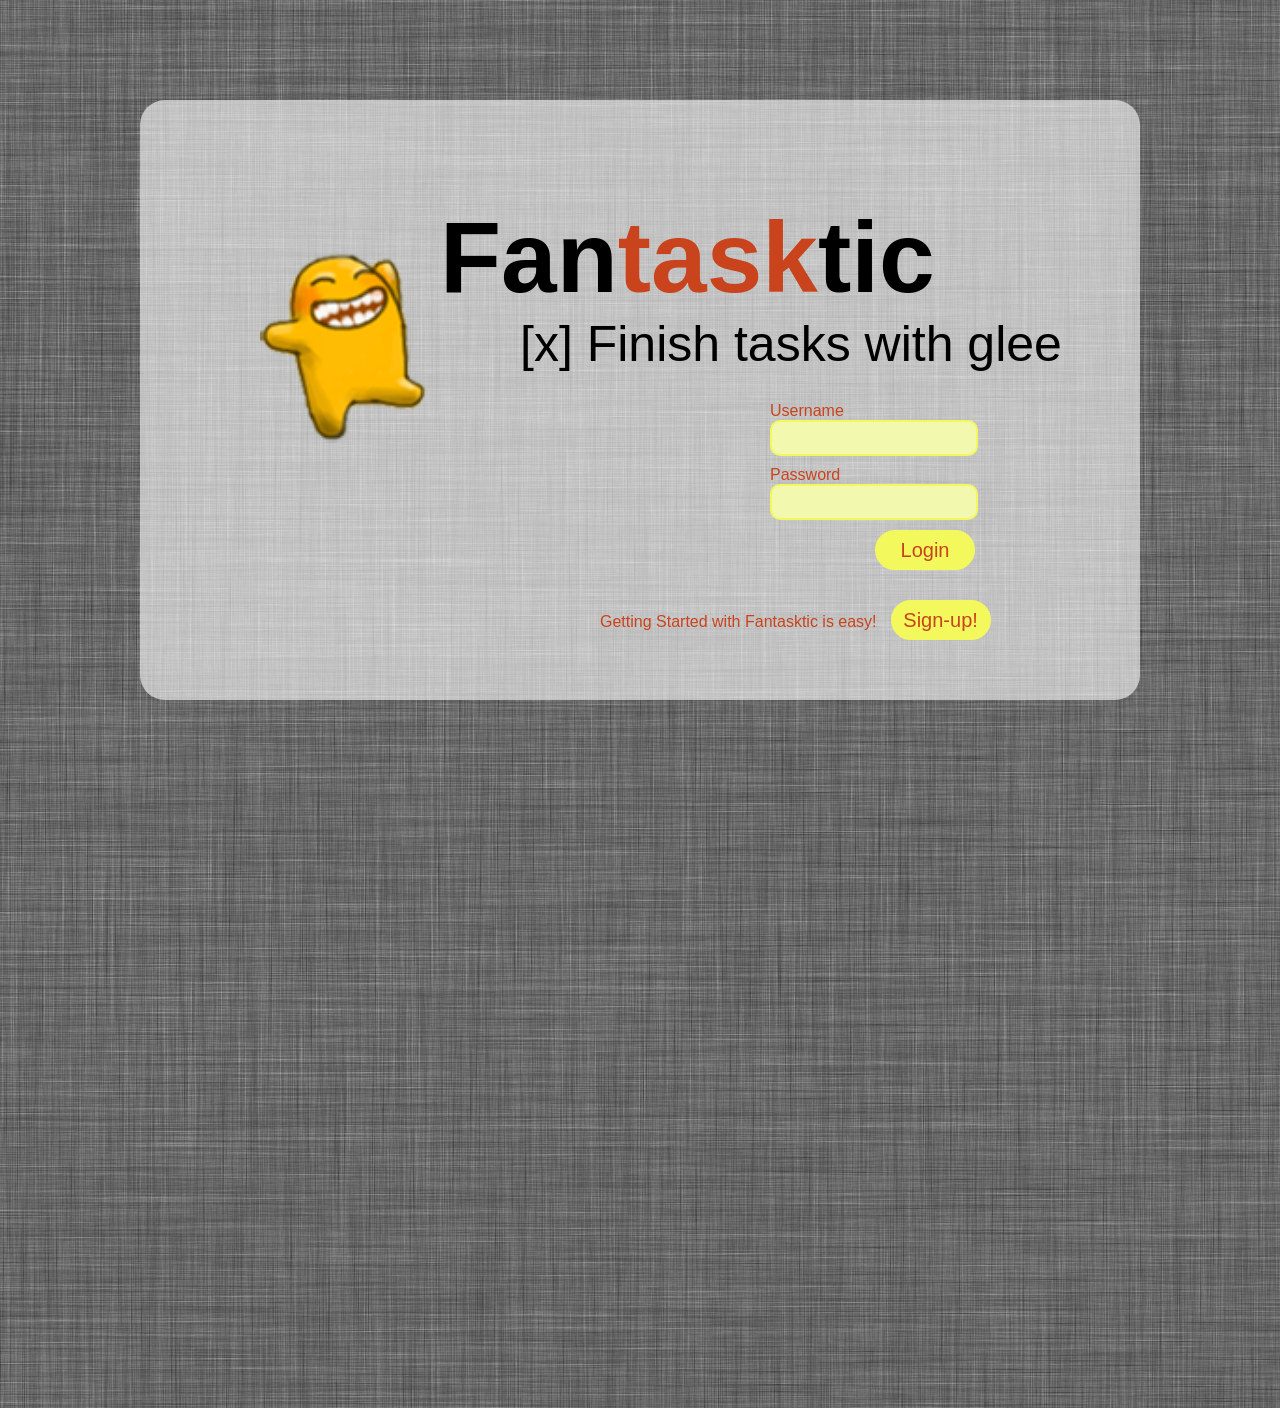
<file: index.html>
<!DOCTYPE html>
<html>
<head>
<title>FanTASKtic</title>
<link href="index.css" rel="stylesheet" type="text/css" />
</head>

<body>
	<div id="wrap">
	<div id="frame"></div>
	<div id="content">
			<div id="banner">
				<h1 id="logo">Fan<span class="red">task</span>tic</h1>
				<p id="slogan">[x] Finish tasks with glee</p>
			</div>
			<img id="yguy-index" width="168" height="200" src="yguy_happy.png">
			<div id="form">
				<div class="form-unit">
					<label class="smalltxt">Username</label><br/>
					<input class="txtfield" type="text"></input>
				</div>
				<div class="form-unit">
					<label class="smalltxt">Password</label><br/>
					<input class="txtfield" type="text"></input><br/>
					<button id="login" class="smalltxt" type="button" onClick="window.location='task.html'">Login</button>					
					</div>

				<div id="signup" class="form-unit">
					<label class="smalltxt inline">Getting Started with Fantasktic is easy!</label>
					<button class="smalltxt inline" type="button">Sign-up!</button>
				</div>
			</div>
	</div>
	</div>
</body>

</html>
</file>
<file: index.css>
h1 {
	font-family: "Colaborate-Bold",Helvetica,Arial,sans-serif;
	font-size: 100px;
}

h2 {
	font-family: "Colaborate-Bold",Helvetica,Arial,sans-serif;
	font-size: 50px;
}

p {
	font-family: "Colaborate-Thin",Helvetica,Arial,sans-serif;
	font-size: 50px;
}

body {
	background-image:url('charcoal.png');
	background-repeat:repeat;
}

input.txtfield {
	border-radius: 10px;
	height: 30px;
	width: 200px;
	background-color: #F3F8AF;
	border-style:solid;
	border-color: #F3F85C;
}

button {
	height: 40px;
	width: 100px;
	border-style:solid;
	border-color: #F3F85C;
	border-radius: 20px;
	background-color: #F3F85C;
	font-size: 20px;
	margin: 10px;
}

.inline {
	display: inline;
}

.red {
	color: #C9431D;
}

.smalltxt {
	font-family: "Colaborate-Medium",Helvetica,Arial,sans-serif;
	color: #C9431D;
}

#frame {
	/*position: absolute;*/
	margin: 100px auto auto; /* top, right&left, bottom */
	background-color:#ffffff;
	width: 1000px;
	height: 600px;
	border-radius: 25px;
	opacity: 0.6;
}

#content {
	/*position: absolute;*/
	position: relative;	
	top: -700px;
	margin: 100px auto auto; /* top, right&left, bottom */
	width: 1000px;
	height: 600px;
	border-radius: 25px;
	z-index: 1;
}

#logo{
	margin-bottom: 0px;
}

#slogan {
	margin-top: 0px;
	position: relative;
	left: 80px;
}

#banner {
	position: relative;
	left: 300px;
	top: 100px;
}

#yguy-index {
	position: relative;
	left: 120px;
	top: -80px;
}

#form {
	position: relative;
	width: 500px;
	left: 620px;
	top: -135px;
}

.form-unit {
	margin: 10px
}

.right {
	float: right;
}

#signup {
	position: relative;
	right: 170px;
}

#login {
	position: relative;
	left: 95px;
}

/*** tasking page ***/
#frame-task {
	/*position: absolute;*/
	margin: 20px auto auto; /* top, right&left, bottom */
	background-color:#ffffff;
	width: 1200px;
	height: 1000px;
	border-radius: 25px;
	opacity: 0.6;
}

#notepad {
	position: relative;	
	top: -1100px;
	left: -220px;
	margin: 90px auto auto; /* top, right&left, bottom */
	z-index: 1;
}

#logo-task {
	position: relative;
	left: 90px;
	margin-bottom: 0px;
	padding-bottom: 0px;
}

#left-column {
	position: relative;
	top: -800px;
	width: 350px;
	float: left;
	z-index: 2;
}
</file>
